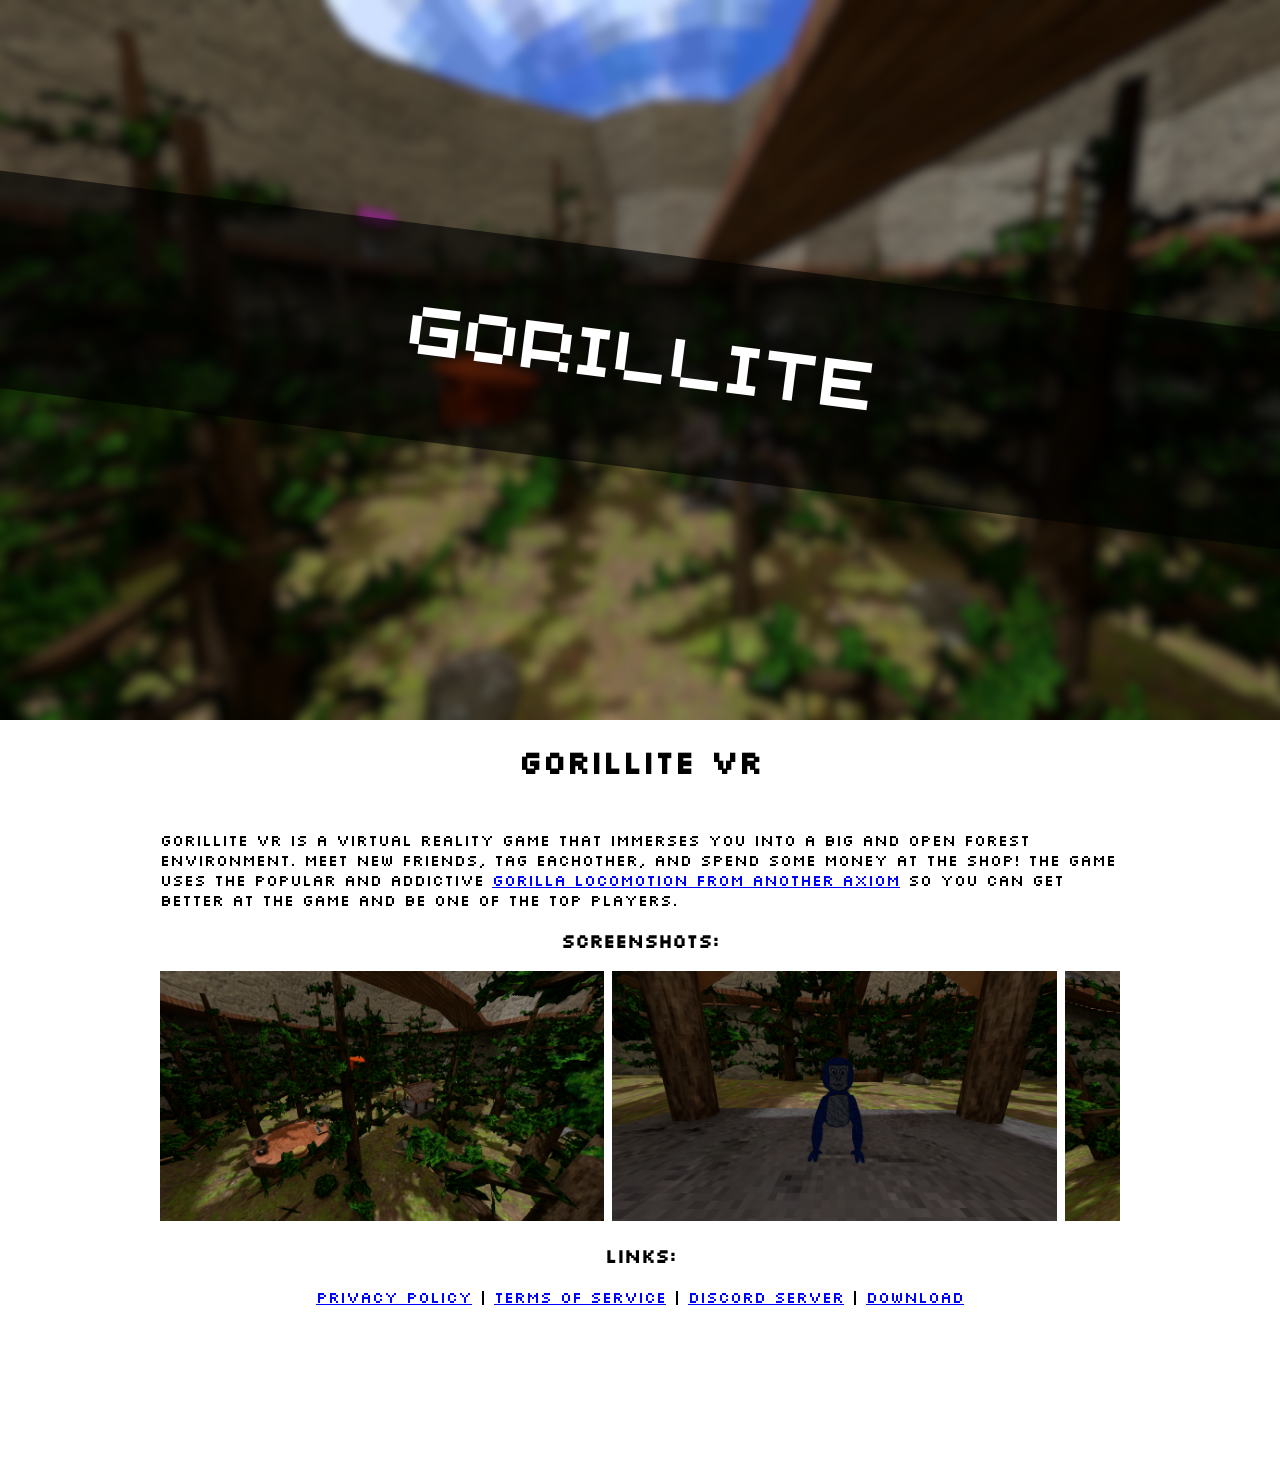
<file: index.html>
<!DOCTYPE html>
<html lang="en">
<head>
    <meta charset="UTF-8">
    <meta http-equiv="X-UA-Compatible" content="IE=edge">
    <meta name="viewport" content="width=device-width, initial-scale=1.0">
    <link rel="stylesheet" href="style.css">
    <link rel="icon" href="Images/favicon.png">
    <title>Gorillite VR</title>
</head>
<body>
    <div class="banner"></div>
    <center><h1>Gorillite VR</h1></center>
    <div class="content">
        <p>Gorillite VR is a virtual reality game that immerses you into a big and open forest environment. Meet new friends, tag eachother, and spend some money at the shop! The game uses the popular and addictive <a href="https://github.com/Another-Axiom/GorillaLocomotion/tree/main">Gorilla Locomotion from Another Axiom</a> so you can get better at the game and be one of the top players.</p>
        <center><h3>Screenshots:</h3></center>
        <div class="screenshots">
            <img src="Images/Screenshots/Screenshot 1.png">
            <img src="Images/Screenshots/Screenshot 2.png">
            <img src="Images/Screenshots/Screenshot 3.png">
            <img src="Images/Screenshots/Screenshot 4.png">
            <img src="Images/Screenshots/Screenshot 5.png">
            <img src="Images/Screenshots/Screenshot 6.png">
        </div>
        <center><h3>Links:</h3></center>
        <center>
            <a href="PrivacyPolicy.html">Privacy Policy</a> | 
            <a href="TermsOfService.html">Terms of Service</a> | 
            <a href="https://discord.gg/zaxJnk5tAw">Discord Server</a> |
            <a href="https://github.com/Instel12/Gorillite/releases/latest">Download</a>
        </center>
    </div>
    <div class="footer"></div>
    <script src="script.js"></script>
</body>
</html>
</file>
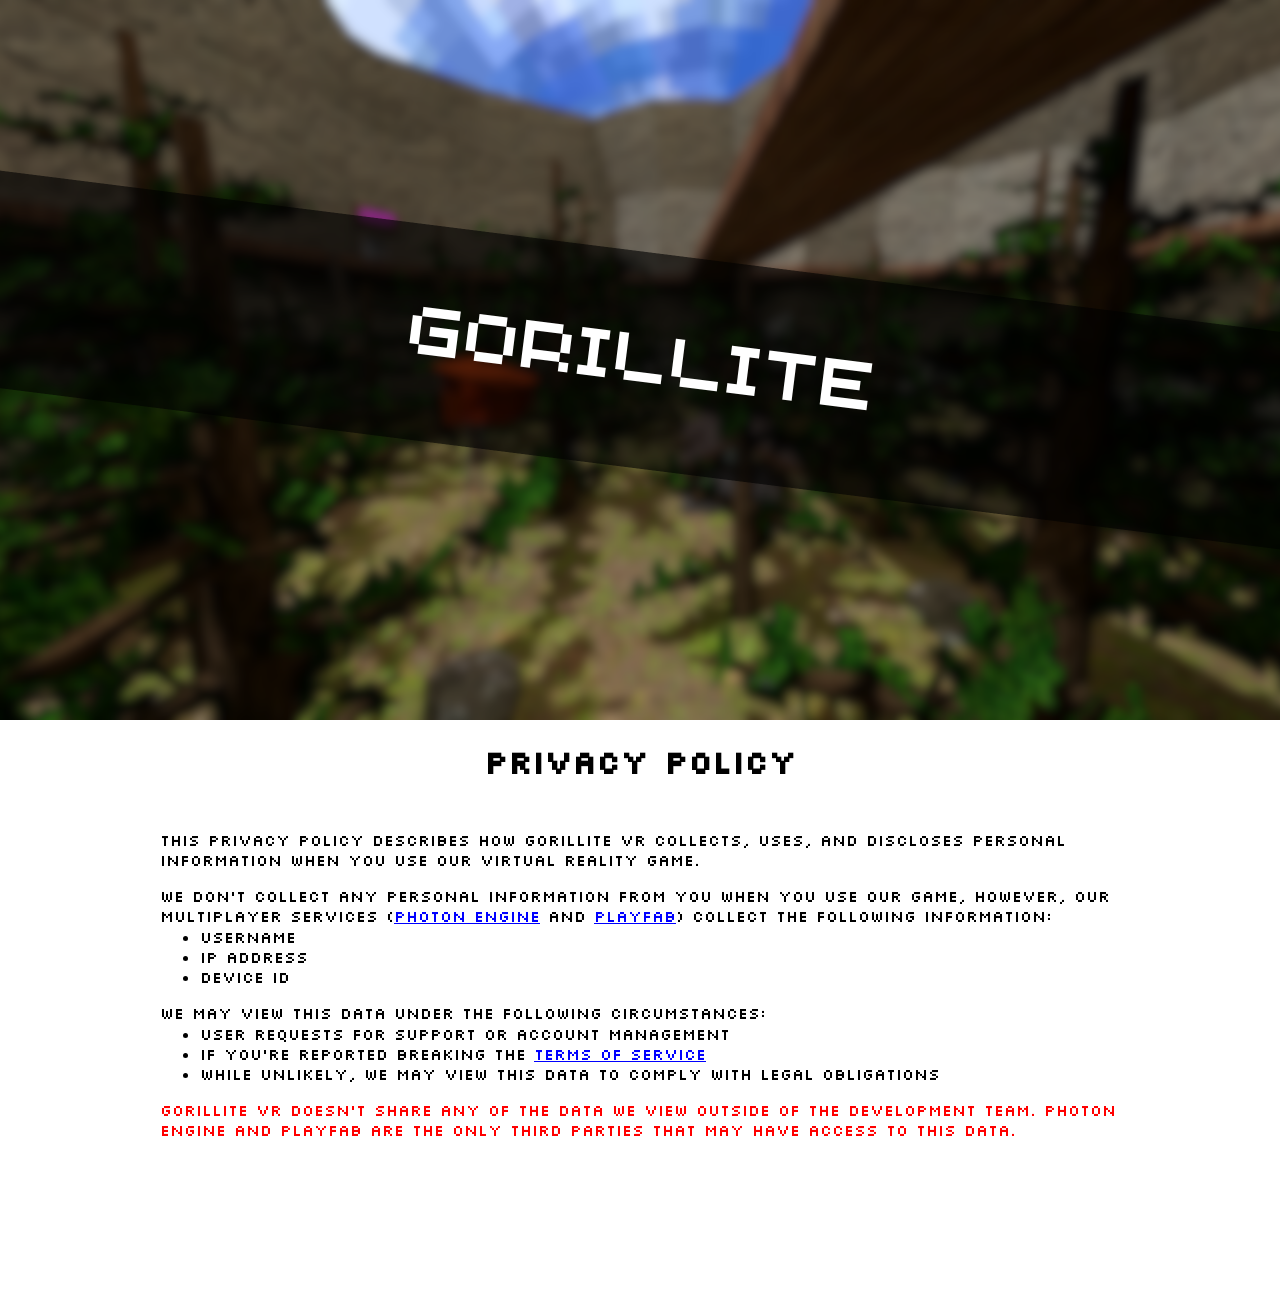
<file: PrivacyPolicy.html>
<!DOCTYPE html>
<html lang="en">
<head>
    <meta charset="UTF-8">
    <meta http-equiv="X-UA-Compatible" content="IE=edge">
    <meta name="viewport" content="width=device-width, initial-scale=1.0">
    <link rel="stylesheet" href="style.css">
    <link rel="icon" href="Images/favicon.png">
    <title>Gorillite VR | Privacy Policy</title>
</head>
<body>
    <div class="banner"></div>
    <center><h1>Privacy Policy</h1></center>
    <div class="content">
        <p>This Privacy Policy describes how Gorillite VR collects, uses, and discloses personal information when you use our virtual reality game.</p>
        <p>We don't collect any personal information from you when you use our game, however, our multiplayer services (<a href="https://www.photonengine.com/compliance">Photon Engine</a> and <a href="https://developer.microsoft.com/en-us/games/products/playfab/privacy-terms/">PlayFab</a>) collect the following information:</p>
        <ul>
            <li>Username</li>
            <li>IP address</li>
            <li>Device ID</li>
        </ul>
        <p>We may view this data under the following circumstances:</p>
        <ul>
            <li>User requests for support or account management</li>
            <li>If you're reported breaking the <a href="TermsOfService.html">Terms of Service</a></li>
            <li>While unlikely, we may view this data to comply with legal obligations</li>
        </ul>
        <p style="color: red;">Gorillite VR doesn't share any of the data we view outside of the development team. Photon Engine and PlayFab are the only third parties that may have access to this data.</p>
    </div>
    <div class="footer"></div>
    <script src="script.js"></script>
</body>
</html>
</file>
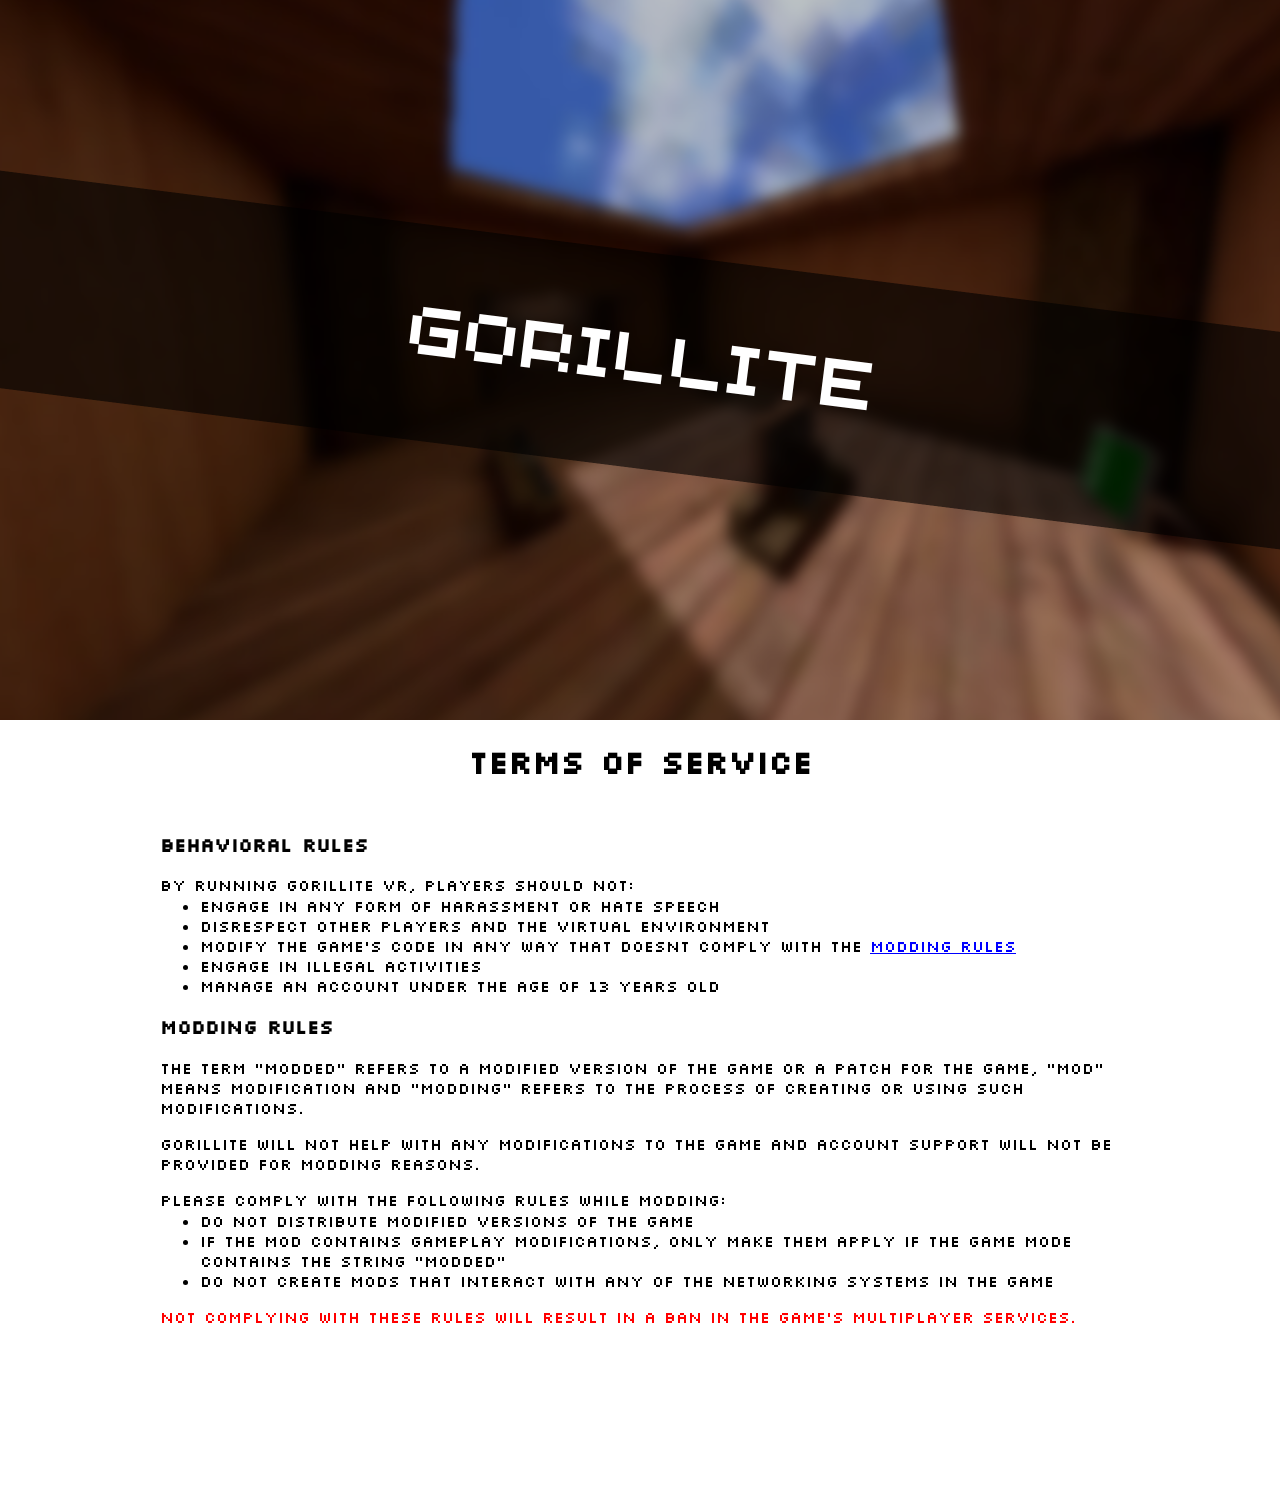
<file: TermsOfService.html>
<!DOCTYPE html>
<html lang="en">
<head>
    <meta charset="UTF-8">
    <meta http-equiv="X-UA-Compatible" content="IE=edge">
    <meta name="viewport" content="width=device-width, initial-scale=1.0">
    <link rel="stylesheet" href="style.css">
    <link rel="icon" href="Images/favicon.png">
    <title>Gorillite VR | Terms of Service</title>
</head>
<body>
    <div class="banner"></div>
    <center><h1>Terms of Service</h1></center>
    <div class="content">
        <h3 id="behaviour">Behavioral Rules</h3>
        <p>By running Gorillite VR, players should not:</p>
        <ul>
            <li>Engage in any form of harassment or hate speech</li>
            <li>Disrespect other players and the virtual environment</li>
            <li>Modify the game's code in any way that doesnt comply with the <a href="#modding">Modding Rules</a></li>
            <li>Engage in illegal activities</li>
            <li>Manage an account under the age of 13 years old</li>
        </ul>

        <h3 id="modding">Modding Rules</h3>
        <p>The term "modded" refers to a modified version of the game or a patch for the game, "mod" means modification and "modding" refers to the process of creating or using such modifications.</p>
        <p>Gorillite will not help with any modifications to the game and account support will not be provided for modding reasons.</p>
        <p>Please comply with the following rules while modding:</p>
        <ul>
            <li>Do not distribute modified versions of the game</li>
            <li>If the mod contains gameplay modifications, only make them apply if the game mode contains the string "modded"</li>
            <li>Do not create mods that interact with any of the networking systems in the game</li>
        </ul>

        <p style="color: red;">Not complying with these rules will result in a ban in the game's multiplayer services.</p>
    </div>
    <div class="footer"></div>
    <script src="script.js"></script>
</body>
</html>
</file>
<file: style.css>
@font-face {
    font-family: 'Silkscreen';
    src: url('Fonts/Silkscreen-Regular.ttf') format('truetype');
    font-weight: normal;
    font-style: normal;
}

body{
    background-color: white;
    margin: 0px;
    padding: 0px;

    font-family: 'Silkscreen', sans-serif;
}
.banner{
    height: 80vh;
    width: 100%;
    /* background-image: url(Images/Banner.png); */
    background-size: cover;
    background-position: center;
}

.content{
    width: 75%;
    margin: 0 auto;
    padding: 10px;

}

a{
    color: blue;
}

ul{
    margin-top: -15px;
}

.footer{
    margin-top: 150px;
}

.screenshots{
    width: 100%;
    overflow-x: auto;
    overflow-y: none;
    white-space: nowrap;
}

.screenshots img {
    height: 250px;
    flex-shrink: 0;
    display: inline-block;
}
</file>
